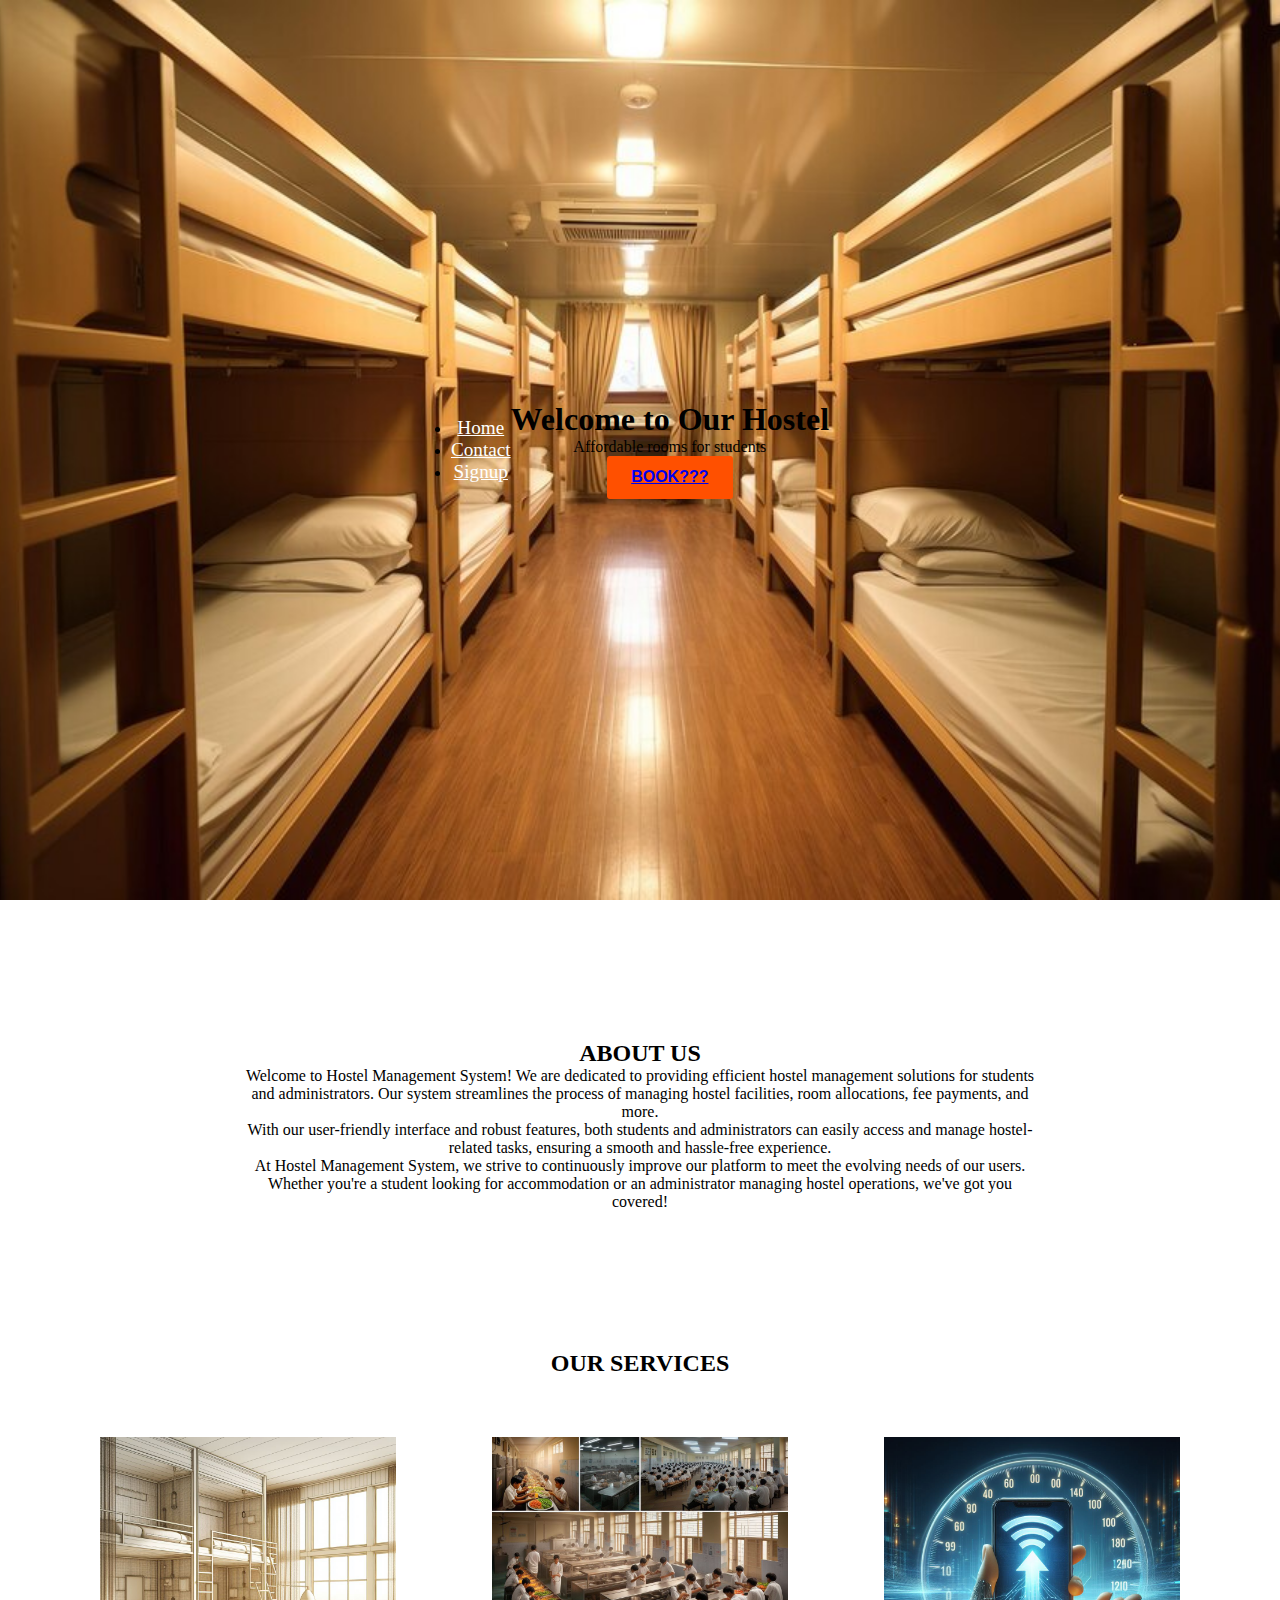
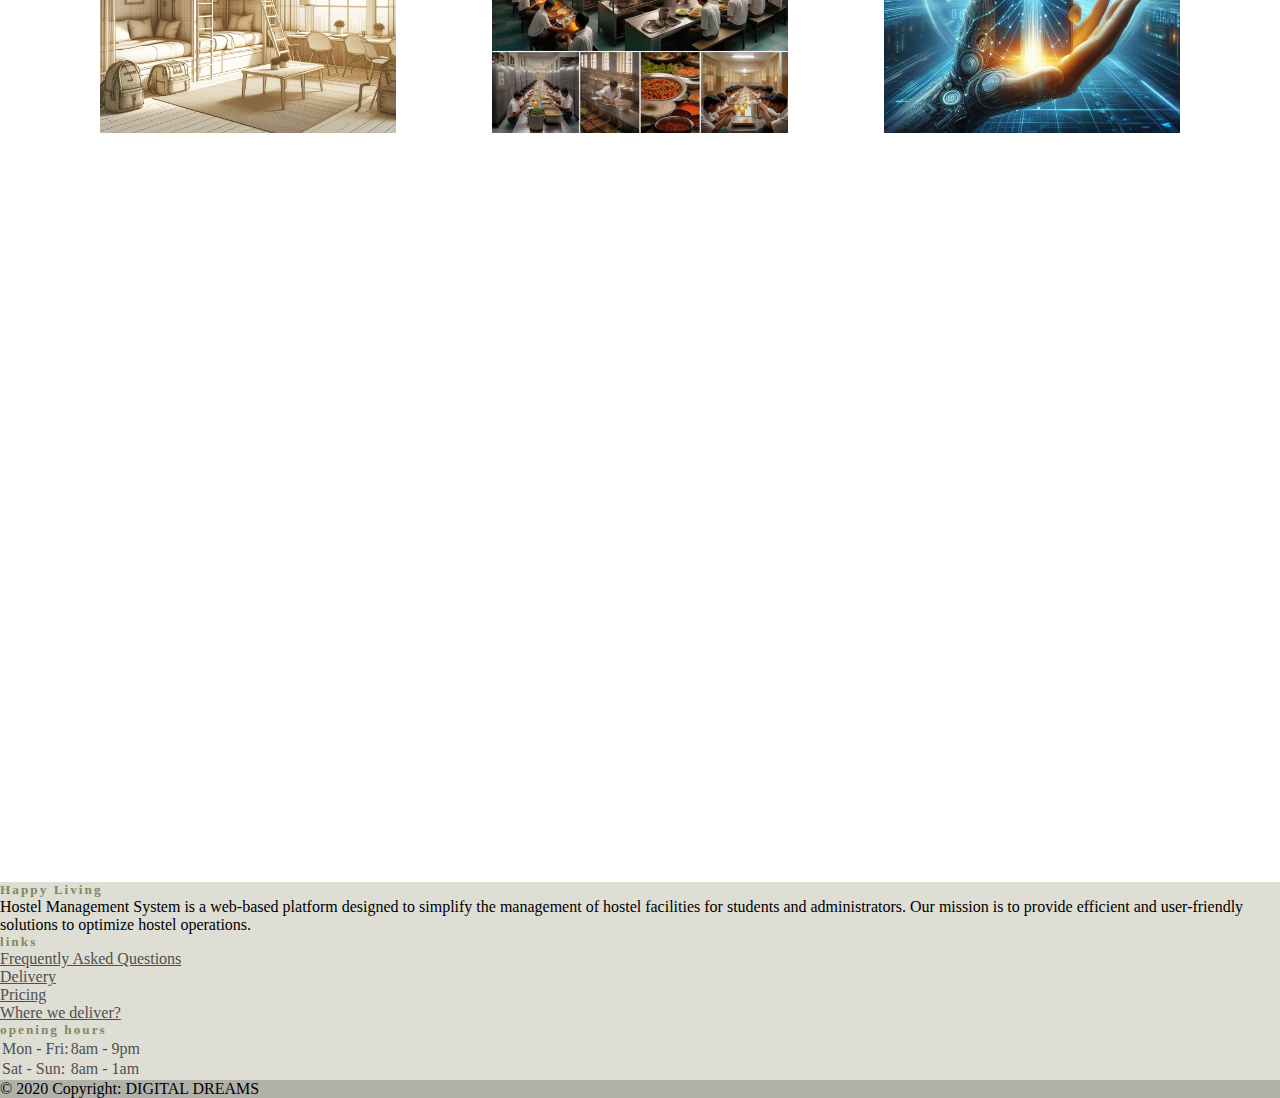
<file: index.html>
<!DOCTYPE html>
<html>
<head>
<title>Hostel Management System</title>
<link href="https://cdn.jsdelivr.net/npm/bootstrap@5.3.2/dist/css/bootstrap.min.css" rel="stylesheet" integrity="sha384-T3c6CoIi6uLrA9TneNEoa7RxnatzjcDSCmG1MXxSR1GAsXEV/Dwwykc2MPK8M2HN" crossorigin="anonymous">
<style>
/* Resetting default margin and padding */
* {
    margin: 0;
    padding: 0;
    box-sizing: border-box;
}

/* Hero Section */
.hero {
  position: relative; 
 

  animation:kenburns-top; /* animations are in the css file */
  background-image: url('img/hostel.jpg'); 
  height: 100vh;
  background-position: center; 
  background-repeat: no-repeat; 
  background-attachment: fixed; /* Ensure the background remains fixed */
  background-size: cover; 
  display: flex;
  justify-content: center;
  align-items: center;
  text-align: center;
  overflow: hidden; /* Hide overflow to prevent content from displaying outside */
}
.kenburns-top {
	-webkit-animation: kenburns-top 5s ease-out both;
	        animation: kenburns-top 5s ease-out both;
}
@-webkit-keyframes kenburns-top {
  0% {
    -webkit-transform: scale(1) translateY(0);
            transform: scale(1) translateY(0);
    -webkit-transform-origin: 50% 16%;
            transform-origin: 50% 16%;
  }
  100% {
    -webkit-transform: scale(1.25) translateY(-15px);
            transform: scale(1.25) translateY(-15px);
    -webkit-transform-origin: top;
            transform-origin: top;
  }
}
@keyframes kenburns-top {
  0% {
    -webkit-transform: scale(1) translateY(0);
            transform: scale(1) translateY(0);
    -webkit-transform-origin: 50% 16%;
            transform-origin: 50% 16%;
  }
  100% {
    -webkit-transform: scale(1.25) translateY(-15px);
            transform: scale(1.25) translateY(-15px);
    -webkit-transform-origin: top;
            transform-origin: top;
  }
}

.navbar-brand {
  font-size: 2em;
  font-weight: bold;
}

.navbar-nav .nav-link {
  font-size: 1.2em;
  color: #fff;
}

/* Services Section */
.services {
  height: 55vh;
  display: flex; 
  flex-wrap: wrap;
  background-color: white; 
  justify-content: space-between;
  padding: 40px 80px;

  margin-bottom: 90px;
}
.service-box {
  flex-basis: 30%;
  text-align: center;
  margin-bottom: 20px; /* Added margin to create space between service boxes */
  padding: 20px;
  position: relative;
  overflow: hidden;
  
}
.service-box img {
  max-width: 100%; /* Ensure images stay within the service box */
}

.service-box .overlay {
  position: absolute;
  top: 0;
  left: 0;
  width: 100%;
  height: 100%;
  background-color: rgba(0, 0, 0, 0.5);
  color: #fff;
  display: flex;
  justify-content: center;
  align-items: center;
  opacity: 0;
  transition: opacity 0.3s ease;
}

.service-box:hover .overlay {
  opacity: 1;
}

.service-box p {
  margin-top: 10px;
  display: none;
}

.service-box:hover p {
  display: block;
}

/* Location Section */
.location {
  height: 50vh;
  position: relative;  
  display: flex;
  background-color: transparent; 
}
.map-container {
  position: absolute;
  top: 0;
  left: 0; 
  width: 100%;
  height: 100%;
  background-color: transparent; 
  padding-bottom: 70px;
} 

/* About Us Section */
.about-us {
  height: 50vh;
  display: flex;
  justify-content: center;
  align-items: center;
  text-align: center;
  padding: 0 20px;
  background-color: transparent; 
}

.about-us-content {
  max-width: 800px;
  margin: 0 auto;
}

/* Footer */  
.footer {
  background: #333;
  color: #fff;
  padding: 10px;
  padding-top: 70px;
  text-align: center; 
}
.s{
  display: inline-block;
outline: none;
cursor: pointer;
font-weight: 600;
border-radius: 3px;
padding: 12px 24px;
border: 0;
color: #fff;
background: #ff5000;
line-height: 1.15;
font-size: 16px;
:hover {
    transition: all .1s ease;
    box-shadow: 0 0 0 0 #fff, 0 0 0 3px #1de9b6;
}
}
</style>
</head>

<body >

<!-- Hero Section -->
<div class="hero ">
    <nav class="navbar navbar-expand-lg navbar-dark  fixed-top">
      <div class="container-fluid">
        <div class="collapse navbar-collapse justify-content-end" id="navbarNav">
          <ul class="navbar-nav">
            <li class="nav-item">
              <a class="nav-link" aria-current="page" href="#au">Home</a>
            </li>
            <li class="nav-item">
                <a class="nav-link" href="#location">Contact</a>
            </li>
            <li class="nav-item">
              <a class="nav-link" href="signuppage.php">Signup</a>
            </li>
          </ul>
        </div>
      </div>
    </nav>

    <div class="hero-text parallax"> 
        <h1>Welcome to Our Hostel</h1>
        <p>Affordable rooms for students</p>
        <button class="s"><a class="nav-link" href="loginpage.php">BOOK???</a></button>
    </div>
</div>

<!-- About Us Section -->
<div id="au" class="about-us">
    <div class="about-us-content">
      <h2><B>ABOUT US</B></h2>
      <p>Welcome to Hostel Management System! We are dedicated to providing efficient hostel management solutions for students and administrators. Our system streamlines the process of managing hostel facilities, room allocations, fee payments, and more.</p>
      <p>With our user-friendly interface and robust features, both students and administrators can easily access and manage hostel-related tasks, ensuring a smooth and hassle-free experience.</p>
      <p>At Hostel Management System, we strive to continuously improve our platform to meet the evolving needs of our users. Whether you're a student looking for accommodation or an administrator managing hostel operations, we've got you covered!</p>
    </div>
  </div>
<!-- Services Section -->
<div>
    <h2><center><b>OUR SERVICES</b></center></h2>
<div class="services">

  <div class="service-box">
    <img src="img/Designer.jpeg">
    <div class="overlay">
      <h3>Furnished Rooms</h3> 
      <p>All rooms are fully furnished with beds, cupboards etc.</p>
    </div>
  </div>

  <div class="service-box">
    <img src="img/Designer (1).jpeg">
    <div class="overlay">
      <h3>Food Facilities</h3>
      <p>We have an in-house mess providing healthy meals.</p> 
    </div>
  </div>

  <div class="service-box">
    <img src="img/Designer (2).jpeg">
    <div class="overlay">
      <h3>High-speed WiFi</h3>
      <p>All rooms have unlimited high-speed internet access.</p>
    </div>
  </div>  

</div></div>

<!-- Location Section -->  
<div id="location" class="location" style="margin-bottom: 70px;">
<center>

    <div class="map-container">
        <iframe src="https://www.google.com/maps/embed?pb=!1m18!1m12!1m3!1d15069.990953991755!2d72.88333010000001!3d19.1154517!2m3!1f0!2f0!3f0!3m2!1i1024!2i768!4f13.1!3m3!1m2!1s0x3be7c84592d21593%3A0x5dafc9ba735e55b4!2sVersova%2C%20Mumbai%2C%20Maharashtra!5e0!3m2!1sen!2sin!4v1675903588224!5m2!1sen!2sin" 
        width="1500" height="480" style="border:0; padding-top: 20px; padding-bottom: 20px;" allowfullscreen="" loading="lazy" referrerpolicy="no-referrer-when-downgrade"></iframe>
      </div>
    </center>
  
</div>




<!-- Footer -->
<footer style="background-color: #deded5;">
  <div class="container p-4">
    <div class="row">
      <div class="col-lg-6 col-md-12 mb-4">
        <h5 class="mb-3" style="letter-spacing: 2px; color: #818963;">Happy Living</h5>
        <p>
          Hostel Management System is a web-based platform designed to simplify the management of hostel facilities for students and administrators. Our mission is to provide efficient and user-friendly solutions to optimize hostel operations.
        </p>
      </div>
      <div class="col-lg-3 col-md-6 mb-4">
        <h5 class="mb-3" style="letter-spacing: 2px; color: #818963;">links</h5>
        <ul class="list-unstyled mb-0">
          <li class="mb-1">
            <a href="#!" style="color: #4f4f4f;">Frequently Asked Questions</a>
          </li>
          <li class="mb-1">
            <a href="#!" style="color: #4f4f4f;">Delivery</a>
          </li>
          <li class="mb-1">
            <a href="#!" style="color: #4f4f4f;">Pricing</a>
          </li>
          <li>
            <a href="#!" style="color: #4f4f4f;">Where we deliver?</a>
          </li>
        </ul>
      </div>
      <div class="col-lg-3 col-md-6 mb-4">
        <h5 class="mb-1" style="letter-spacing: 2px; color: #818963;">opening hours</h5>
        <table class="table" style="color: #4f4f4f; border-color: #666;">
          <tbody>
            <tr>
              <td>Mon - Fri:</td>
              <td>8am - 9pm</td>
            </tr>
            <tr>
              <td>Sat - Sun:</td>
              <td>8am - 1am</td>
            </tr>
          </tbody>
        </table>
      </div>
    </div>
  </div>
  <div class="text-center p-3" style="background-color: rgba(0, 0, 0, 0.2);">
    © 2020 Copyright:
    <a class="text-dark" >DIGITAL DREAMS</a>
  </div>
  <!-- Copyright -->
</footer>

<!-- End of .container -->

<script>
  window.addEventListener('scroll', function() {
      const parallax = document.querySelector('.parallax');
      let scrollPosition = window.scrollY;
      parallax.style.transform = 'translateY(' + scrollPosition * 0.6 + 'px)';
  });
</script>

</body>
</html>
</file>
